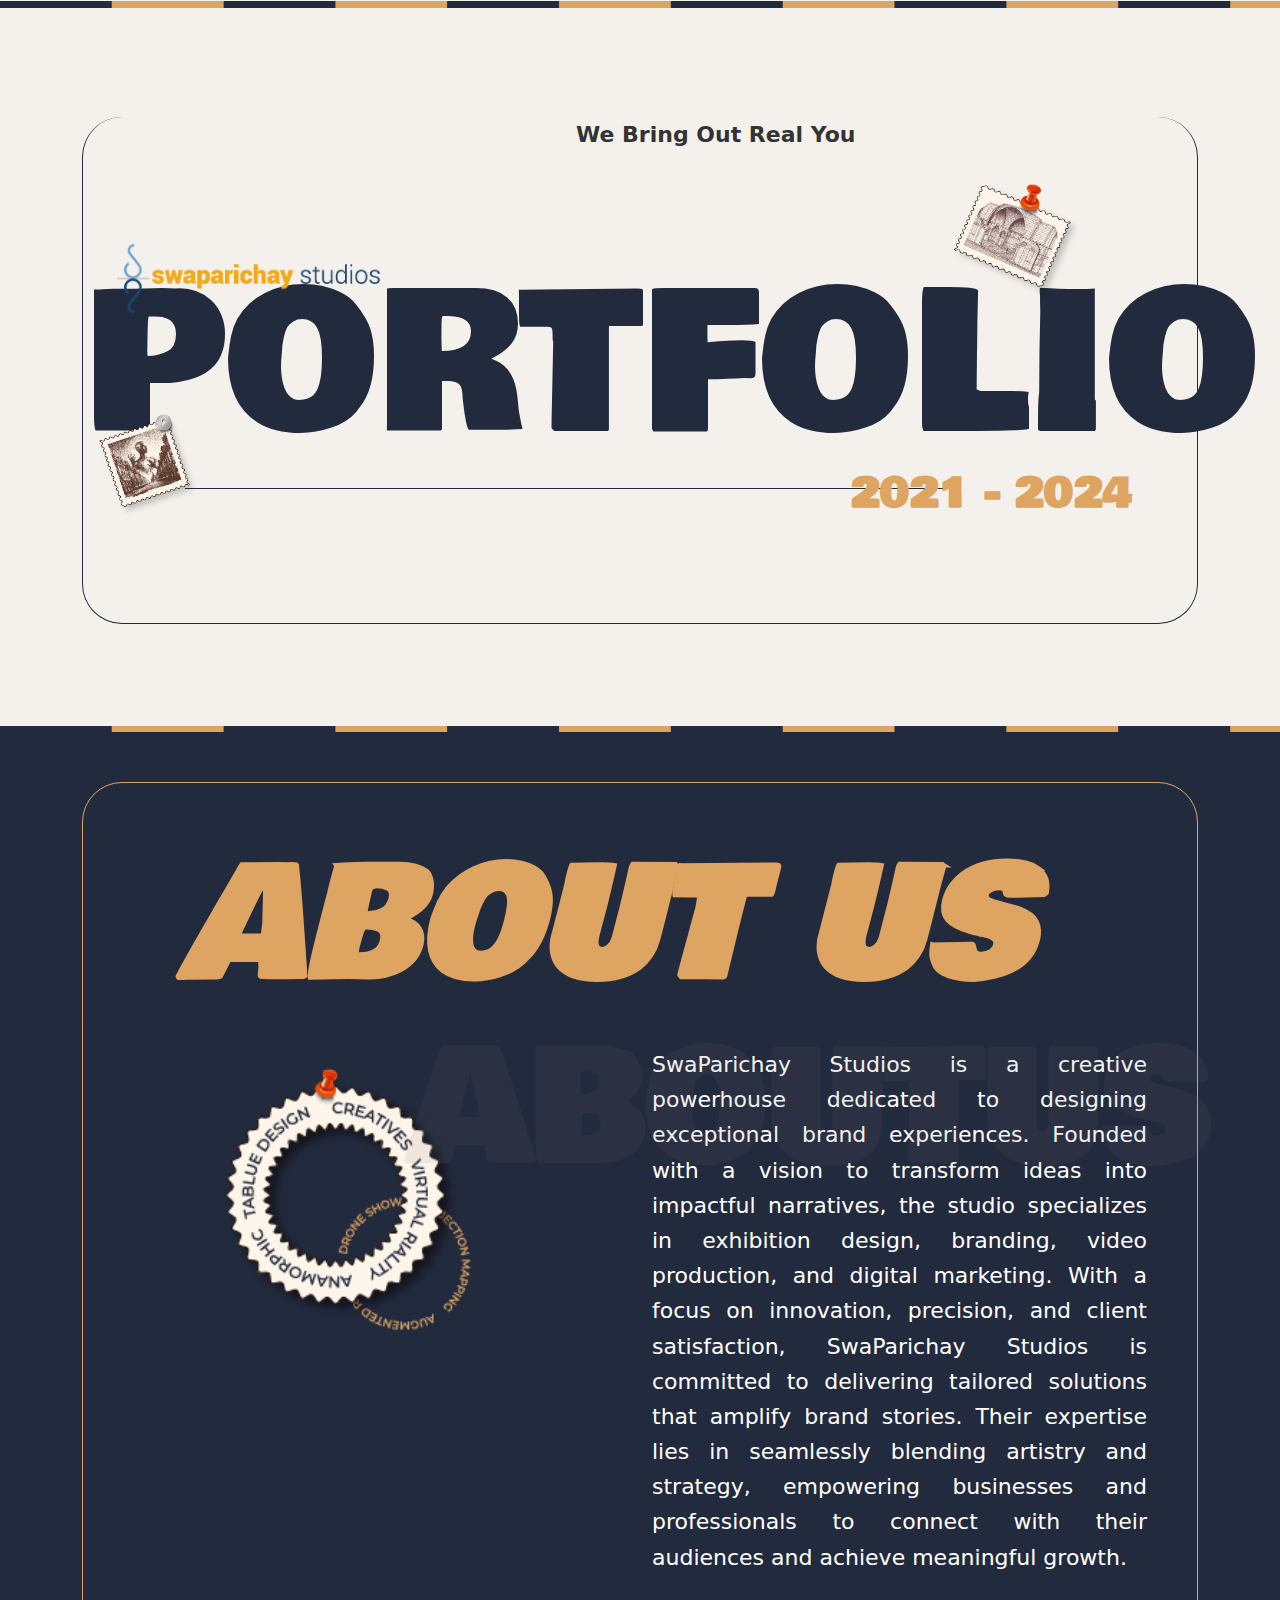
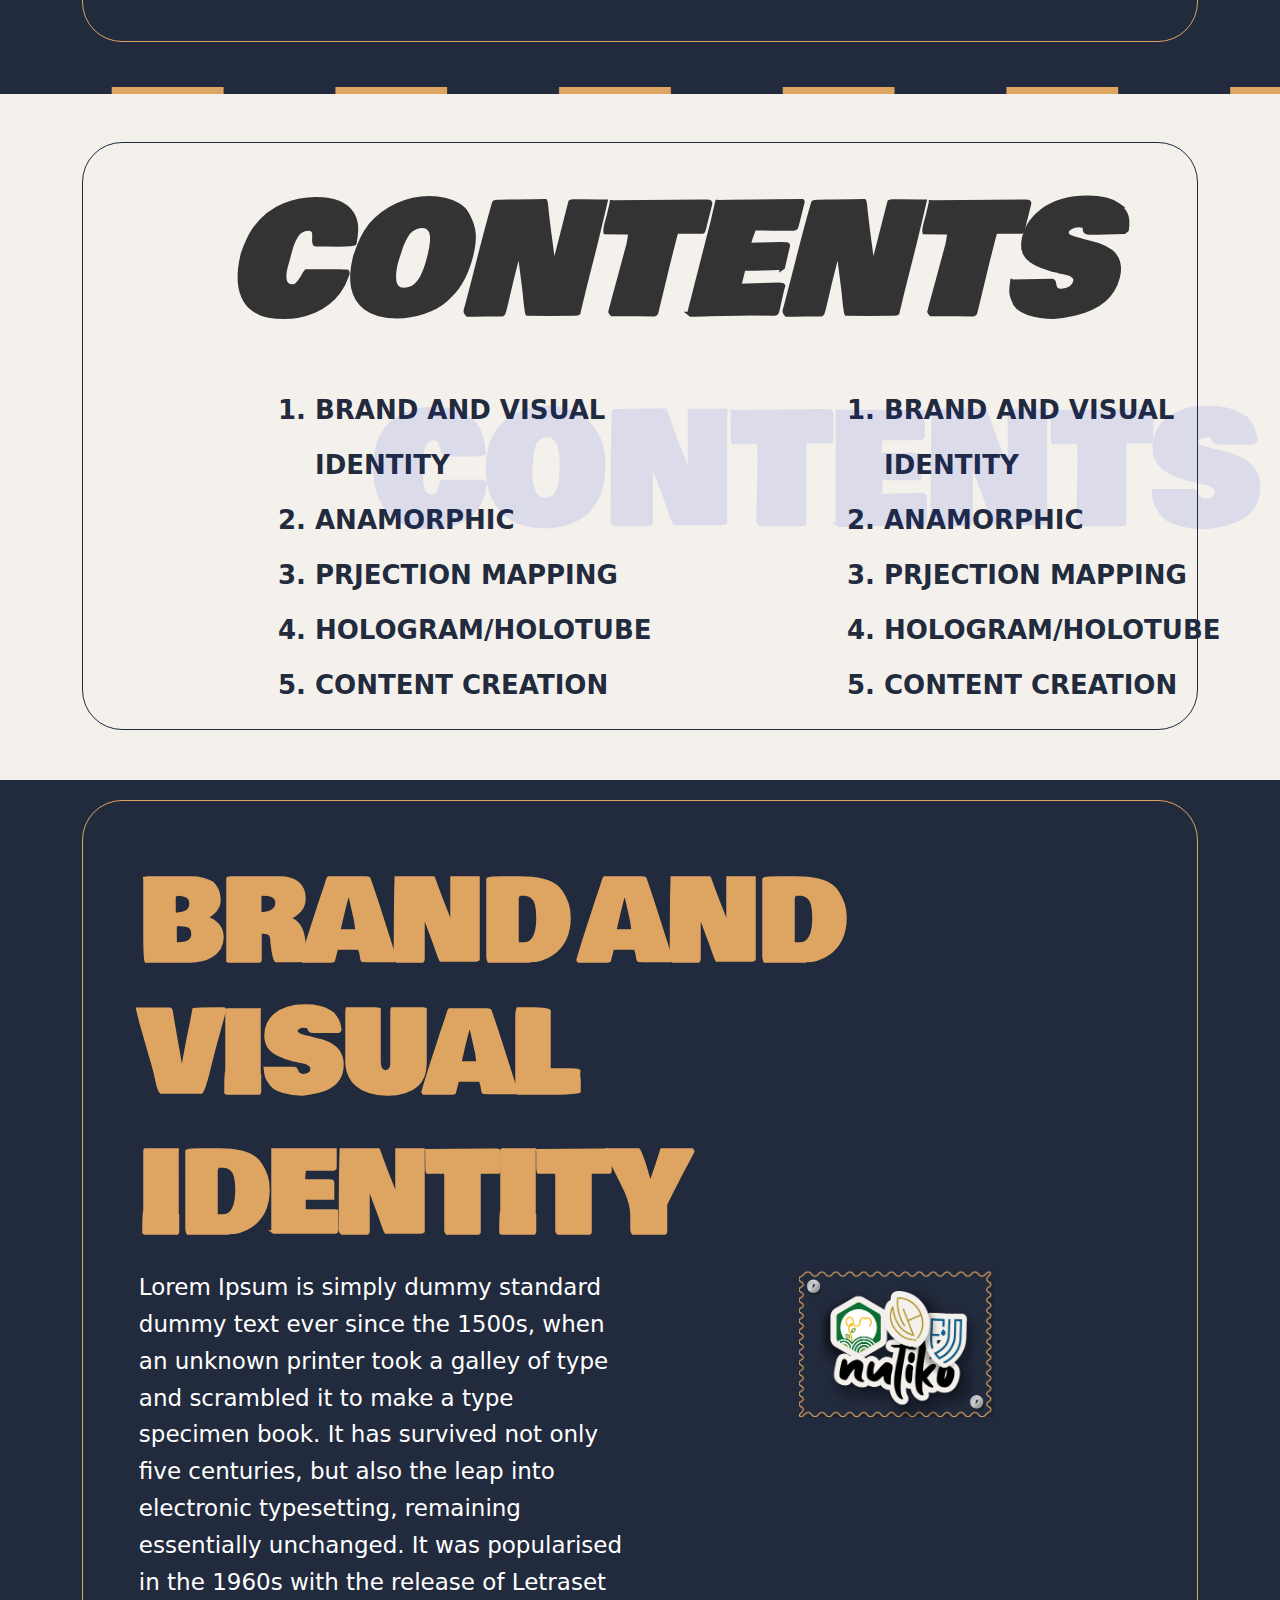
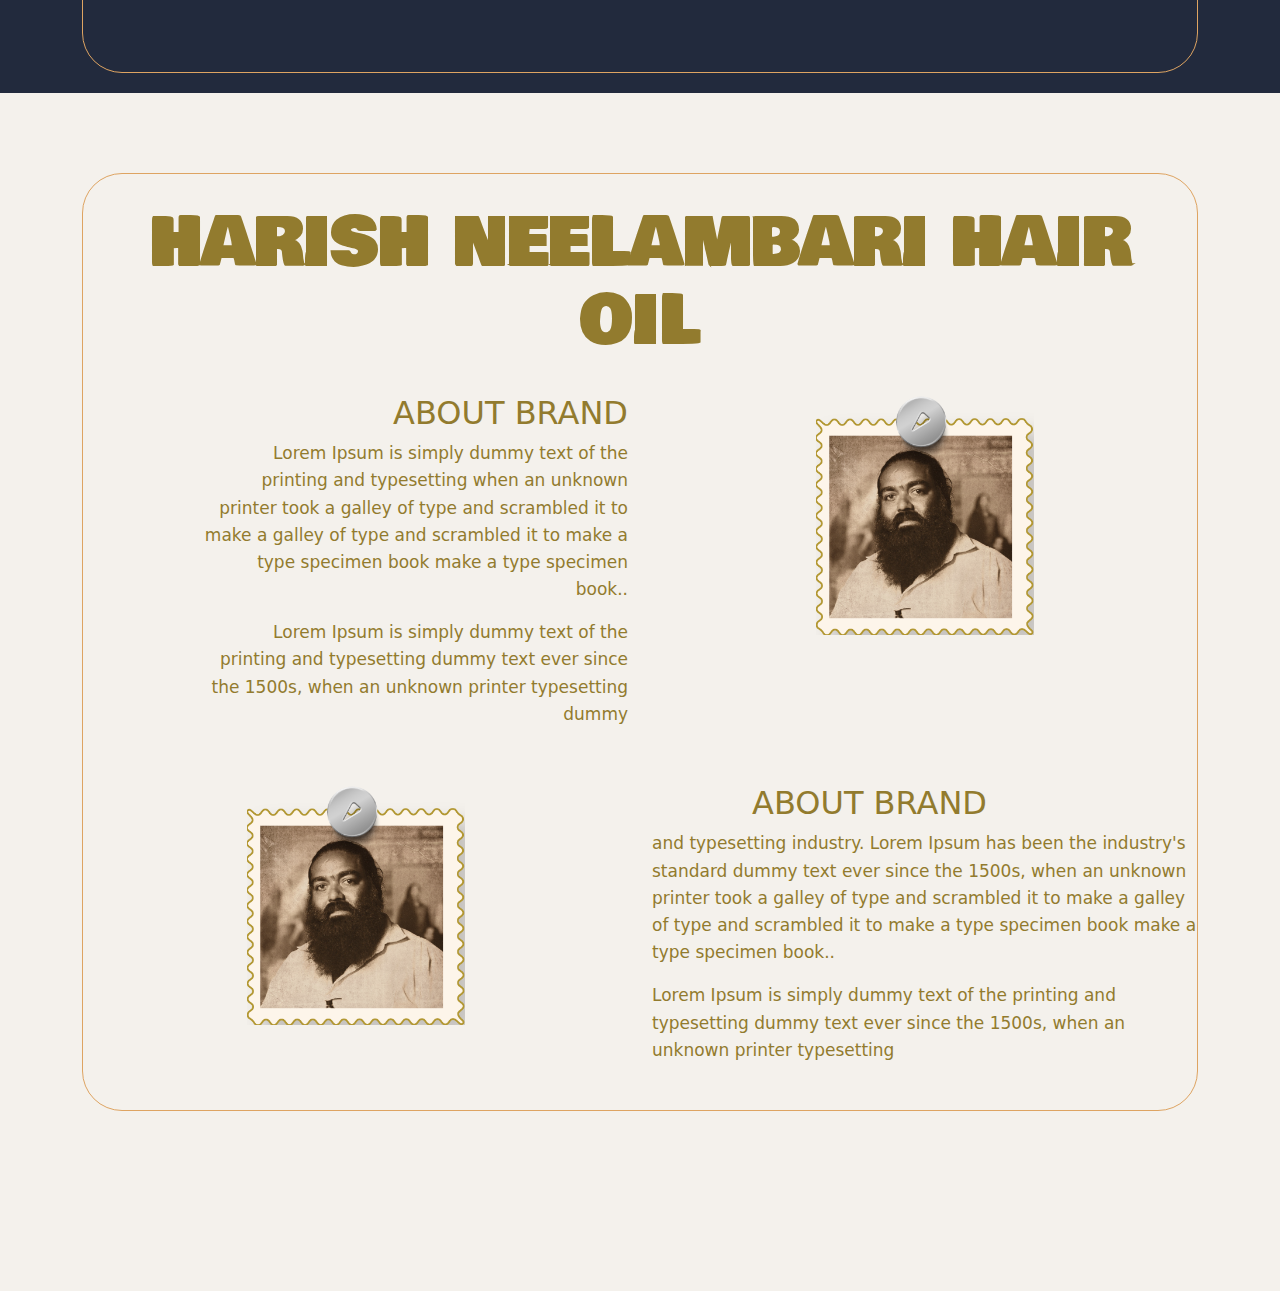
<file: portfolio/assets/index.html>
<!DOCTYPE html>
<html lang="en">
  <head>
    <meta charset="UTF-8">
    <meta name="viewport" content="width=device-width, initial-scale=1.0">
    <meta http-equiv="X-UA-Compatible" content="ie=edge">
    <title>Portfolio</title>
    <link href="https://cdn.jsdelivr.net/npm/bootstrap@5.3.3/dist/css/bootstrap.min.css" rel="stylesheet" integrity="sha384-QWTKZyjpPEjISv5WaRU9OFeRpok6YctnYmDr5pNlyT2bRjXh0JMhjY6hW+ALEwIH" crossorigin="anonymous">
    <link rel="stylesheet" href="../assets/css/style.css">
    <link rel="stylesheet" href="../assets/css/responsive.css">
    <link rel="preconnect" href="https://fonts.googleapis.com">
    <link rel="preconnect" href="https://fonts.gstatic.com" crossorigin>
    <link href="https://fonts.googleapis.com/css2?family=Bowlby+One&display=swap" rel="stylesheet">
  </head>
  <body>
<section>
    <div id="section1">
  <div  class="upper-border">
    <img src="../assets/images/upper-border.png">
  </div>

<div class="content-section-1">
  <div class="container">
   <div class="hero-paragraph">
    <p>We Bring Out Real You</p>
   </div>
    <div class="background-border">
      <div class="elements">
        <span class="span-1-elments"><img src="../assets/images/swaparichay logo-01.png" ></span>
        <span class="span-2-elments"><img src="../assets/images/span2img.png" ></span>
      </div>
     <h1>PORTFOLIO</h1>
     <div class="small-elements">
      <span class="span-1"><img src="../assets/images/stmp 2-01-01.png" ></span>
      <span class="span-border"></span>
      <span class="span-text">2021 - 2024</span>
     </div>
    </div>
  </div>
</div>

  <div  class="lover-border">
    <img src="../assets/images/upper-border.png">
  </div>
    </div>
</section>
<!-- start about us section -->
<div id ="section-2">
  <div class="container">
    <div id="scroll-up-portfolio">
      <div class="tt-section padding-top-xlg-150 padding-bottom-xlg-150 bg-white-accent-3 padding-top-1024">			
  <div class="bgPortfolio" style="transform: translate(0px, 0px);">
  <div class="textPortfolio">ABOUTUS</div>
  </div>
  <div class="tt-section-inner tt-wrap">
  <div class="tt-row">								
  <div class="tt-col-lg-12 tt-align-self-center">
  <div class="tt-col-xl-12" style="display: flex;">
  <em class="text-stroke-light our-works">&nbsp;ABOUT US</em>
  </div>									
  </div> 
  </div>
  </div>
  </div>
  
    <div class="row">
      <div class="col-md-6">
       <div class="about-img">
        <img src="../assets/images/page 2 circle png-02-02.png">
       </div>
      </div>
      <div class="col-md-6">
       <div class="about-text">
        <p>SwaParichay Studios is a creative powerhouse dedicated to designing exceptional brand experiences. Founded with a vision to transform ideas into impactful narratives, the studio specializes in exhibition design, branding, video production, and digital marketing. With a focus on innovation, precision, and client satisfaction, SwaParichay Studios is committed to delivering tailored solutions that amplify brand stories. Their expertise lies in seamlessly blending artistry and strategy, empowering businesses and professionals to connect with their audiences and achieve meaningful growth.</p>
       </div>
      </div>
    </div>
    </div>
  </div>
  
  
  </div>
  <!-- End About us section -->
<!-- start content section -->
 <section>
 
   <div class="abou-us-lover-border">
    <img src="../assets/images/upper-border.png">
   </div>
 
  <div class="section-3">
   <div class="container">
    <div class="tt-section ">			
      <div class="bgPortfolio1" style="transform: translate(0px, 0px);">
      <div class="textPortfolio"><b>CONTENTS</b></div>
      </div>
      <div class="tt-section-inner tt-wrap">
      <div class="tt-row">								
      <div class="tt-col-lg-12 tt-align-self-center">
      <div class="tt-col-xl-12" style="display: flex;">
      <em class="text-stroke-light our-content">&nbsp;CONTENTS</em>
      </div>									
      </div> 
      </div>
      </div>
      
      
        <div class="row">
          <div class="col-md-6">
            <div class="list">
              <ol>
                <li> BRAND AND VISUAL IDENTITY</li>
                <li>ANAMORPHIC</li>
                <li>PRJECTION MAPPING</li>
                <li> HOLOGRAM/HOLOTUBE</li>
                <li> CONTENT CREATION</li>
              </ol>
            </div>
          </div>
          <div class="col-md-6">
           <div class="list">
            <ol>
              <li>BRAND AND VISUAL IDENTITY</li>
              <li>ANAMORPHIC</li>
              <li>PRJECTION MAPPING</li>
              <li> HOLOGRAM/HOLOTUBE</li>
              <li> CONTENT CREATION</li>
            </ol>
           </div>
          </div>
        </div>
      </div>
      </div>
  </div>
 </section>
 <!-- section four brand and visual -->
  <section>
    <div class="brand-visual-section">
      <div class="container">
       <div class="baundaries-section">
        <div class="brand">
          <h1>BRAND AND VISUAL </h1>
          <H1>IDENTITY</H1>
        </div>
        <div class="indentity-coulmn">
          <div class="row">
            <div class="col-md-6">
              <div class="brand-paragraph">
                <p>Lorem Ipsum is simply dummy  standard dummy text ever since the 1500s, when an unknown printer took a galley of type and scrambled it to make a type specimen book. It has survived not only five centuries, but also the leap into electronic typesetting, remaining essentially unchanged. It was popularised in the 1960s with the release of Letraset </p>
              </div>
            </div>
            <div class="col-md-6">
  <div class="identity-img">
    <img src="../assets/images/nutiko.png">
  </div>
            </div>
          </div>
        </div>
       </div>
      </div>
    </div>
  </section>
  <!-- stray forth section  harishneelambari-->
   <div id ="harishneelambari-section">
    <div class="container">
     <div class="border-harhneelambari">
      <div class="heading-text-center">
        <h1>HARISH NEELAMBARI HAIR OIL</h1>
       


      </div>
      <br>
      <div class="row">
        <div class="col-md-6">
          <div class="harish-text">
            <h2 class="brand-small-text">ABOUT BRAND</h2>
          <P>Lorem Ipsum is simply dummy text of the printing and typesetting  when an unknown printer 
            took a galley of type and scrambled it to make a galley of type and scrambled it to make a type specimen book make a type specimen book..</P>
            <P>Lorem Ipsum is simply dummy text of the printing and typesetting  dummy text ever since the 1500s, when an unknown printer 
              typesetting  dummy  </P>
          </div>
        </div>
        <div class="col-md-6"> 
          <div class="harish-img">
            <img src="../assets/images/harish ji-01.png">
          </div>
        </div>
        <div class="container-2-section">
          <div class="row">
            <div class="col-md-6"> 
              <div class="harish-img">
                <img src="../assets/images/harish ji-01.png">
              </div>
            </div>
            <div class="col-md-6">
              <div class="harish-text2">
                <h2 class="brand-small-text2">ABOUT BRAND</h2>
              <P>and typesetting industry. Lorem Ipsum has been the industry's standard dummy text ever since the 1500s, when an unknown printer 
                took a galley of type and scrambled it to make a galley of type and scrambled it to make a type specimen book make a type specimen book..</P>
                <P>Lorem Ipsum is simply dummy text of the printing and typesetting  dummy text ever since the 1500s, when an unknown printer 
                  typesetting    </P>
              </div>
            </div>
          </div>
        </div>








      </div>
     </div>

    </div>
   </div>
<div id ="harishneelambari-section">
    <div class="container">
     

    </div>
   </div>
</html>
</file>
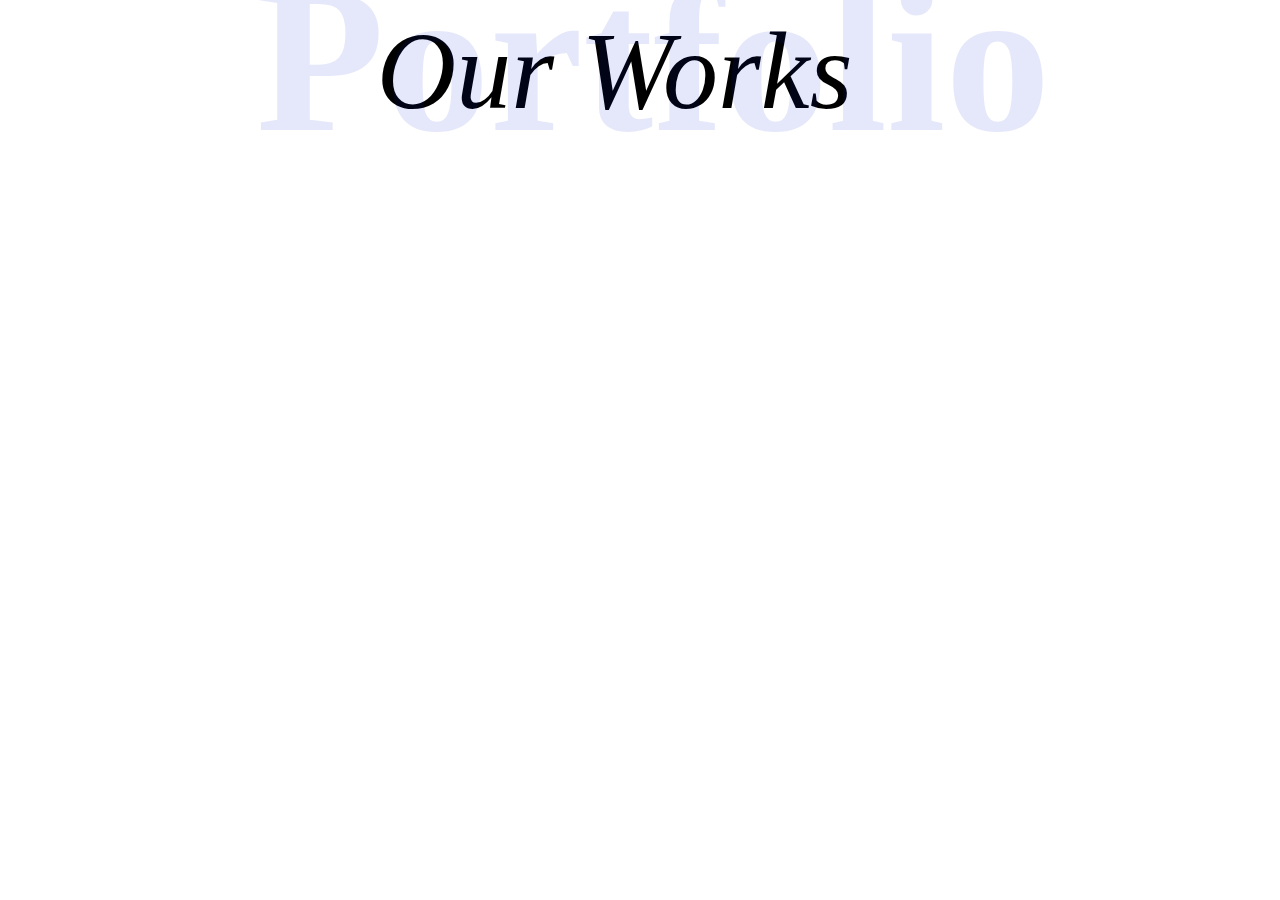
<file: portfolio/assets/css/for test.html>
<!DOCTYPE html>
<html lang="en">
<head>
  <meta charset="UTF-8">
  <meta name="viewport" content="width=device-width, initial-scale=1.0">
  <title>Top Border with 50% Left and Right</title>
  <style>



    
    .bgPortfolio1 {
        top: -5%;
        left: 20%;
        font-size: calc(12px + 15.5vw);
    }
    .bgPortfolio1, .testimonial-head-portfolios1 {
        align-items: center;
        position: absolute;
        display: flex
;
        font-weight: 600;
        color: #0f23d1;
        white-space: nowrap;
        line-height: 1;
        opacity: .1;
        z-index: 1;
        pointer-events: none;
    }
   
.our-content {
        font-size: 110px !important;
        margin-left: 27%;
    }
  </style>
</head>
<body> 
  <div id="">
    <div class="tt-section padding-top-xlg-150 padding-bottom-xlg-150 bg-white-accent-3 padding-top-1024">			
<div class="bgPortfolio1" style="transform: translate(0px, 0px);">
<div class="textPortfolio">Portfolio</div>
</div>
<div class="tt-section-inner tt-wrap">
<div class="tt-row">								
<div class="tt-col-lg-12 tt-align-self-center">
<div class="tt-col-xl-12" style="display: flex;">
<em class="text-stroke-light our-content">&nbsp;Our Works</em>
</div>									
</div> 
</div>
</div>
</div>
</div>
</body>
</html>
</file>
<file: portfolio/assets/css/style.css>
*{
    padding:0;
    margin:0;
}
 /* Include Tusker Grotesk font */


body {
   
    margin: 0;
    
    color: #333;
    line-height: 1.6;
}
#section1{
    background-color: #f4f1ec;  
    width:100%;
    height:741px;
}
#section1{
background-color:#F4F1EC;
}
.upper-border{
    width:100%;
    margin-top:-9px;
}
.upper-border img{
    width:100%;
}
.lover-border img{
    margin-top:102px;
    width:100%;
}
.background-border{
    margin-top:100px;
   border-left:1px solid #222a3d;
   border-right:1px solid #222a3d;
   border-bottom:1px solid #222a3d;
   border-radius: 40px;
   padding-top:135px;
   padding-bottom:135px;

}
.background-border h1{
    font-family: "Bowlby One", sans-serif;
    font-weight: 400;
    font-size: 190px;
    text-align: center;
    color:#222a3d;
    font-style: normal;
}
.hero-paragraph{
    position:absolute;
    left:45%;
    font-size: 22px;
    font-weight: 900;
}
.span-1 img{
    width:15%;
    position:absolute;
    margin-top:-95px;
    margin-left:-17px;
}
.span-text{
    position:absolute;  
    font-size: 40px;
    font-family: "Bowlby One", sans-serif;
    margin-left:60%;
    color:#dea462;
    margin-top:-27px;
    font-weight: 900;
}
.span-border{
    border-top:1px solid #222a3d;
    width:770px;
    margin-left:8%;
    position:absolute;
}
.span-1-elments img{
    width:90%;
}
.span-2-elments img{
    width:17%;
}
.span-1-elments{
position: absolute;
margin-top:-10px;
margin-left:14px;
}
.span-2-elments img{
    position: absolute;
    margin-left:65%;
    margin-top:-120px;
}
.bgPortfolio {
    top: 115%;
    left: 32%;
    font-family: "Bowlby One", sans-serif;
    font-weight: 900;
    font-size: 150px;
}
.bgPortfolio, .testimonial-head-portfolios {
    align-items: center;
    position: absolute;
    display: flex
;
    color: #797470;
    white-space: nowrap;
    line-height: 1;
    opacity: 0.1;
    z-index: 1;
    pointer-events: none;
}
.our-works {
    color: #dea462;
    font-size: 150px;
    margin-left: 4%;
    margin-top: -70px;
    font-family: "Bowlby One", sans-serif;
    font-weight: 900;
}
#section-2{
    padding-top:50px;
    padding-bottom:50px;
   width:100%;
   
    background-color:#222a3d;
}
#scroll-up-portfolio {
    padding-top: 92px;
    padding-bottom: 50px;
    margin-top: 0px;
    border: 1px solid #dea462;
    border-radius: 40px;
}
.about-text{
    padding-right:50px;
}
.about-text p{
    color:white;
    font-size: 22px;
    text-align: justify;
}
.about-img img {
   width:330px;
   display: flex;
  margin: auto;
}

.bgPortfolio1 {
    font-weight: 900;
    top: 222%;
    left: 29%;
    font-size: 150px;
    font-family: "Bowlby One", sans-serif;
}
.bgPortfolio1, .testimonial-head-portfolios1 {
    align-items: center;
    position: absolute;
    display: flex
;
    font-weight: 600;
    color: #0f23d1;
    white-space: nowrap;
    line-height: 1;
    opacity: .1;
    z-index: 1;
    pointer-events: none;
}
.our-content {
    font-weight: 900;
    font-size: 150px !important;
    margin-left: 8%;
    font-family: "Bowlby One", sans-serif;
}
.section-3{
    width:100%;
}
.abou-us-lover-border{
    margin-top:-15px;
}
.abou-us-lover-border img{
width:100%;
}
.section-3{
    margin-top:-10px;
    background-color: #F4F1EC;
    padding-top:50px;
    padding-bottom: 50px;
}
.list {
padding-left:200px;
}
.list ol li{
    font-size: 26px;
    font-weight: 900;
    color:#222a3d;
    line-height: 55px;;
}
.tt-section{
    border: 1px solid #222a3d ;
    border-radius: 40px;
}
.brand-visual-section{
    padding-top:20px;
    padding-bottom:20px;
    background-color:#222a3d;
    

}
.brand h1{
    font-size: 110px;
    letter-spacing: -2px;
    word-spacing: -20px;
    font-family: "Bowlby One", sans-serif;
    color:#dea462;
    font-weight: 900;


}
 .brand-paragraph{
    color:white;
    font-size: 23px;

 }  
 .identity-img img{
    width:40%;
 }  
 .identity-img img{
    display: flex;
    margin: auto;
 }
 .baundaries-section{
    padding:5%;
    border: 1px solid #dea462;
    border-radius: 40px;
 }
 #harishneelambari-section{
    padding-top:80px;
    padding-bottom:50px;
    background-color:  #f4f1ec;
 }
 .heading-text-center h1{
    font-size: 65px;
    text-align: center;
    font-family: "Bowlby One", sans-serif;
    color: #927b2e;
    font-weight: 900;
 }
 .harish-img img{
    width:40%;
    display: flex;
    margin: auto;
 }
 .harish-text{
   padding-left:100px;
 }
.brand-small-text{
    text-align: right;
    color:#927b2e;
}
.harish-text p{
    color:#927b2e;
    text-align: right;
    font-size: 17px;
    font-weight: 500;
}
.harish-text{
    padding-left:120px;
}
.harish-text2{
    color:#927b2e;
}
.container-2-section{
    padding-top:40px;
}
.harish-text2 p{
    color:#927b2e;
    
    font-size: 17px;
    font-weight: 500;
}
.brand-small-text2{
    padding-left:100px;
}
.border-harhneelambari{
    padding-top:30px;
    padding-bottom:30px;
    border:1px solid #dea462;
    border-radius:40px;
}
</file>
<file: portfolio/assets/css/responsive.css>
@media only screen and (max-device-width: 480px) {
    .hero-paragraph {
        position: absolute;
        left: 17%;
        font-size: 22px;
        font-weight: 900;
    }
    .background-border h1 {
        font-family: "Bowlby One", sans-serif;
        font-weight: 400;
        font-size: 46px;
        text-align: center;
        color: #222a3d;
        font-style: normal;
    }
    .span-1-elments img {
        width: 90%;
        margin-top: -26px;
        margin-left: -31px;
    }
    .span-1 img {
        width: 32%;
        position: absolute;
        margin-top: -34px;
        margin-left: -17px;
    }
    .span-border {
        border-top: 1px solid #222a3d;
        width: 125px;
        margin-left: 14%;
        position: absolute;
    }
    .span-text {
        position: absolute;
        font-size: 17px;
        font-family: "Bowlby One", sans-serif;
        margin-left: 53%;
        color: #dea462;
        margin-top: -14px;
        font-weight: 900;
    }
    .span-2-elments img {
        position: absolute;
        margin-left: 64%;
        margin-top: -64px;
    }
    .span-2-elments img {
        width: 30%;
    }
    #section1 {
        background-color: #f4f1ec;
        width: 100%;
        height: 460px;
    }
    .lover-border img {
        margin-top: -30px;
        width: 100%;
    }
    .bgPortfolio {
        top: 140%;
        left: 13%;
        font-family: "Bowlby One", sans-serif;
        font-weight: 900;
        font-size: 55px;
    }
    .our-works {
        color: #dea462;
        font-size: 48px;
        margin-left: -4%;
        margin-top: -53px;
        font-family: "Bowlby One", sans-serif;
        font-weight: 900;
    }
    .about-img img {
        width: 199px;
        display: flex
    ;
        margin: auto;
    }
    .about-text {
        padding: 10px;
    }
    .about-text p {
        color: white;
        font-size: 20px;
        text-align: justify;
    }
    .bgPortfolio1 {
        font-weight: 900;
        top: 418%;
        left: 6%;
        font-size: 52px;
        font-family: "Bowlby One", sans-serif;
    }
    .our-content {
        margin-top: 30px;
        font-weight: 900;
        font-size: 51px !important;
        margin-left: -5%;
        font-family: "Bowlby One", sans-serif;
    }
    .bgPortfolio1 {
        font-weight: 900;
        top: 418%;
        left: 10%;
        font-size: 52px;
        font-family: "Bowlby One", sans-serif;
    }
    .list {
        padding: 10px;
    }
    .list ol li {
        font-size: 18px;
        font-weight: 900;
        color: #222a3d;
        line-height: 34px;
    }
    .brand h1 {
        font-size: 27px;
        letter-spacing: 0px;
        word-spacing: -3px;
        font-family: "Bowlby One", sans-serif;
        color: #dea462;
        font-weight: 900;
    }
    .brand-paragraph {
        text-align: justify;
        color: white;
        font-size: 20px;
    }
    .identity-img img {
        width: 101%;
    }
    .heading-text-center h1 {
        font-size: 27px;
        text-align: center;
        font-family: "Bowlby One", sans-serif;
        color: #927b2e;
        font-weight: 900;
    }
    .harish-text {
        padding-left: 0px;
        padding:10px;
    }
    .brand-small-text {
        text-align: left;
        color: #927b2e;
    }
    .harish-text p {
        color: #927b2e;
        text-align: left;
        font-size: 17px;
        font-weight: 500;
    }
}
</file>
